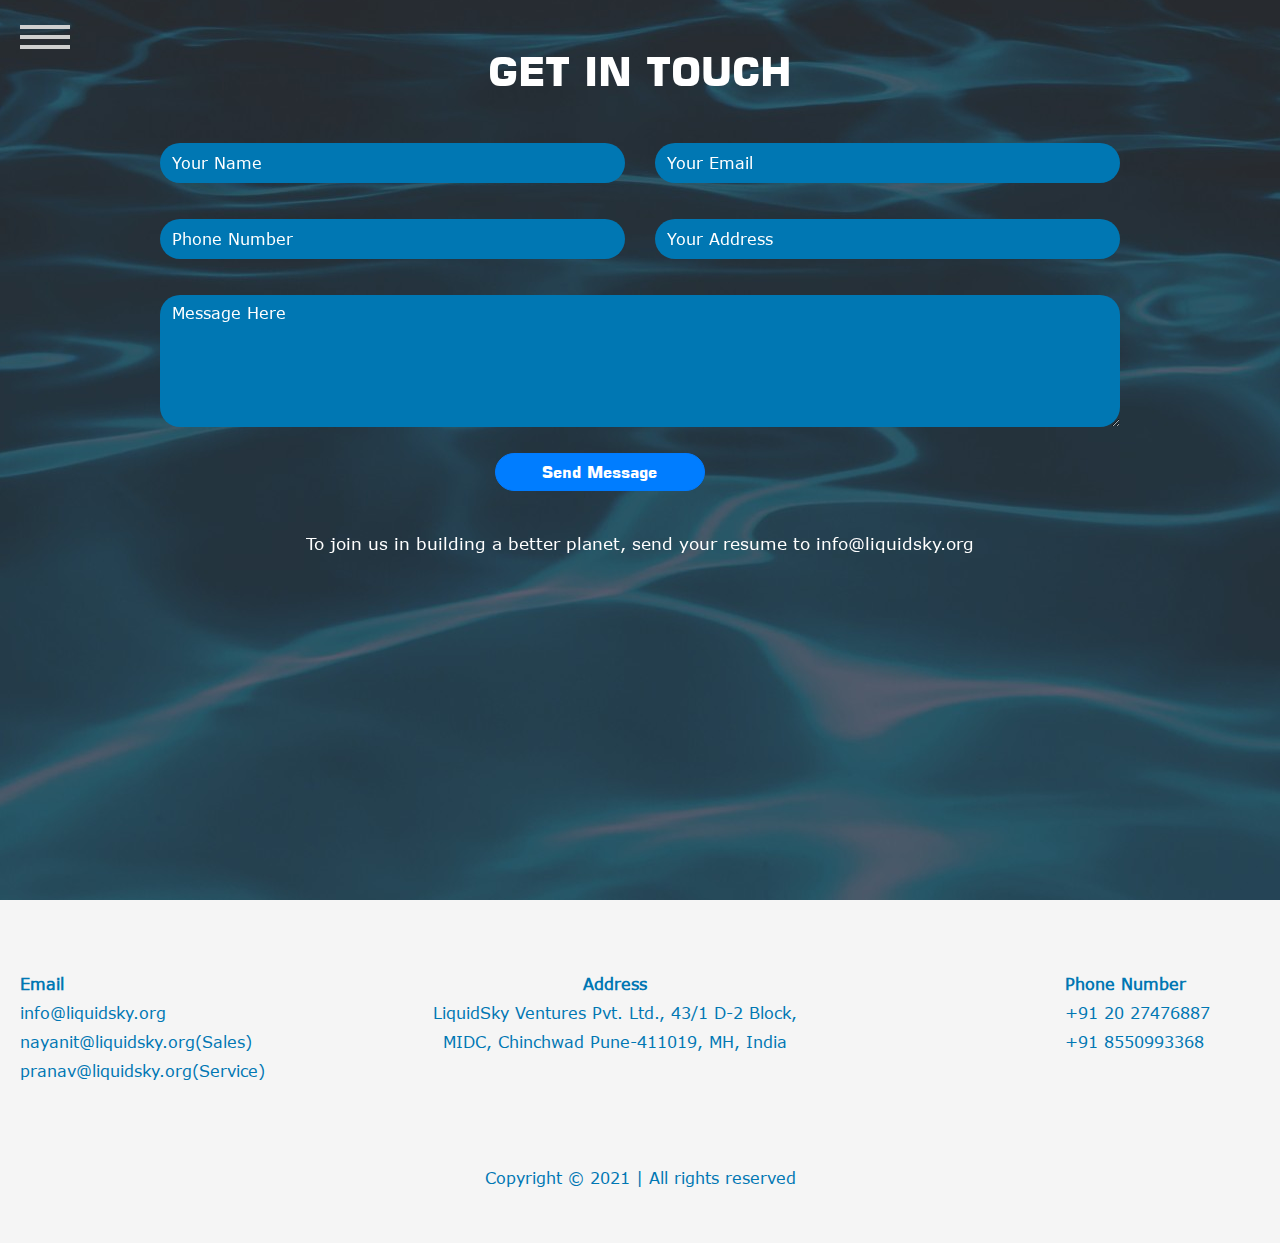
<file: contact_us.html>
<!DOCTYPE html>
<html class="no-js" lang="en">
<head>
<meta charset="utf-8">
<meta name="viewport" content="width=device-width, initial-scale=1, maximum-scale=1">
<title>LiquidSky</title>
	<!-- CSS
  ================================================== -->
  <link rel="stylesheet" href="css/bootstrap/css/bootstrap.min.css"/>      
  <script type="text/javascript" src="css/bootstrap/js/bootstrap.min.js"></script>
  <link rel="stylesheet" href="css/base.css"/>
  <link rel="stylesheet" href="css/skeleton.css"/>
  <link rel="stylesheet" href="css/layout.css"/>
  <link rel="stylesheet" href="css/font-awesome.css" />
  <link rel="stylesheet" href="css/jquery.fancybox.css" />
  <link rel="stylesheet" href="css/style.css"/>
  <link rel="stylesheet" href="css/style_st.css"/>
  <link rel="stylesheet" href="css/contact.css"/>
  <link rel="stylesheet" href="css/footer.css"/>


	<!-- Favicons
	================================================== -->
	<link rel="shortcut icon" href="favicon.png">
	<link rel="apple-touch-icon" href="apple-touch-icon.png">
	<link rel="apple-touch-icon" sizes="72x72" href="apple-touch-icon-72x72.png">
	<link rel="apple-touch-icon" sizes="114x114" href="apple-touch-icon-114x114.png">

</head>
<body>
	<div id="preloader">
		<div id="status">&nbsp;</div>
	</div>		
<nav id="bt-menu" class="bt-menu fnt">
	<a href="#" class="bt-menu-trigger"><span>Menu</span></a>
	<ul>
		<li><a href="index.html">HOME</a></li>
		<li><a href="about_us.html">ABOUT US</a></li>
		<li><a href="contact_us.html">CONTACT US</a></li>
		<li><a href="privacy.html">PRIVACY POLICY</a></li>
	</ul>
</nav>

<div  class="prtcl_cnt" id="ripp">

    <div class="container">

        <form class="contact-form">
            <div class="contact-title">
                <h2>Get In Touch</h2>
            </div>
            <div class="row">
                <div class="col-6">
                    <div class="form-group">
                        <input type="text" id="name" name="name" class="form-control"  placeholder="Your Name" />
                    </div>
                </div>
                <div class="col-6">
                    <div class="form-group">
                        <input type="email" name="email"  class="form-control" id="email" placeholder="Your Email" />
                    </div>
                </div>
            </div>

            <div class="row">
                <div class="col-6">
                    <div class="form-group">
                        <input  type="text" id="phone" name="phone" class="form-control" placeholder="Phone Number" />
                    </div>
                </div>
                <div class="col-6">
                    <div class="form-group">
                        <input type="text" id="address" name="address" class="form-control" placeholder="Your Address" />
                    </div>
                </div>
            </div>


            <div class="form-group">
                <textarea id="message" name="message" class="form-control" placeholder="Message Here" rows="5"></textarea>
            </div>
            <div class="offset-lg-4 offset-md-4 offset-sm-4 offset-xs-4 col-lg-3 col-md-3 col-sm-3 col-xs-3 button123">
                <button type="button" class="btn btn-primary fntw">Send Message</button>
            </div>
            <div class="contact-title">
                <p>To join us in building a better planet, send your resume to info@liquidsky.org</p>
            </div>
        </form>
    </div>
</div>



<div id="footer1">
    <div class="foot-column">
        <div class="fot-col">
            <div class="foot-text1">
                <p style="color:#0077B3"><strong>Email</strong></p>
                <p>
                    <a href="mailto:info@liquidsky.org" style="color:#0077B3" class="anch">info@liquidsky.org</a><br>
                    <a href="mailto:nayanit@liquidsky.org(Sales)" style="color:#0077B3" class="anch">nayanit@liquidsky.org(Sales)</a><br>
                    <a href="mailto:pranav@liquidsky.org(Service)" style="color:#0077B3" class="anch">pranav@liquidsky.org(Service)</a></p>
            </div>
        </div>
        <div class="fot-col">
            <div class="foot-text2">
                <p style="color:#0077B3"><strong>Address</strong></p>
                <p style="color:#0077B3">LiquidSky Ventures Pvt. Ltd., 43/1 D-2 Block, MIDC, Chinchwad Pune-411019, MH, India</p> 
                
            </div>
        </div>
        <div class="fot-col">
            <div class="foot-text3">
                <p style="color:#0077B3"><strong>Phone Number</strong></p>
                <p style="color:#0077B3">+91 20 27476887<br> +91 8550993368</p>
            </div>
        </div>
    </div>
    <div class="footer-bottom">
        <p style="color:#0077B3">Copyright © 2021 | All rights reserved</p>
    </div>
</div>






<!-- JAVASCRIPT
================================================== -->
<script type="text/javascript" src="js/jquery.js"></script>
<script type="text/javascript" src="js/modernizr.custom.js"></script>
<script type="text/javascript" src="js/mb.bgndGallery.js"></script>
<script type="text/javascript" src="js/classie.js"></script>
<script type="text/javascript" src="js/borderMenu.js"></script>
<script type="text/javascript" src="js/bookblock.min.js"></script>
<script type="text/javascript" src="js/bookshelf.js"></script>
<script type="text/javascript" src="js/snap.svg-min.js"></script>
<script type="text/javascript" src="js/jquery.fancybox.js"></script>
<script type="text/javascript" src="js/contact.js"></script>
<script type="text/javascript" src="js/template.js"></script>  


<script type="text/javascript" src="https://code.jquery.com/jquery-3.3.1.js"></script>
<script type="text/javascript" src="js/water-ripple/jquery.ripples-min.js"></script> 
<script type="text/javascript" src="js/water-ripple/main2.js"></script>  


<!-- End Document
================================================== -->
</body>
</html>
</file>
<file: css/base.css>
.banner1{

    height: 100vh;
    width: 100%;
    background-image: url(../images/resized/7.jpg);
    background-size: cover;
    background-position: center;
    background-repeat: no-repeat;
    transition: 5s;
}
.banner1 img{
	height: 100%;
	width: 100%;
}
/* @keyframes animate {
    0%{
        background-image: url(../images/resized/7.jpeg);
    }
    20%{
        background-image: url(../images/resized/2.jpg);
    }
    40%{
        background-image: url(../images/resized/3.jpg);
    }
    60%{
        background-image: url(../images/resized/4.jpg);
    }
    80%{
        background-image: url(../images/resized/5.jpg);
    }
    100%{
        background-image: url(../images/resized/6.jpg);
    }
} */

/*
* Skeleton V1.2
* Copyright 2011, Dave Gamache
* www.getskeleton.com
* Free to use under the MIT license.
* http://www.opensource.org/licenses/mit-license.php
* 6/20/2012
*/


/* Table of Content
==================================================
	#Reset & Basics
	#Basic Styles
	#Site Styles
	#Typography
	#Links
	#Lists
	#Images
	#Buttons
	#Forms
	#Misc */


/* #Reset & Basics (Inspired by E. Meyers)
================================================== */
	html, body, div, span, applet, object, iframe, h1, h2, h3, h4, h5, h6, p, blockquote, pre, a, abbr, acronym, address, big, cite, code, del, dfn, em, img, ins, kbd, q, s, samp, small, strike, strong, sub, sup, tt, var, b, u, i, center, dl, dt, dd, ol, ul, li, fieldset, form, label, legend, table, caption, tbody, tfoot, thead, tr, th, td, article, aside, canvas, details, embed, figure, figcaption, footer, header, hgroup, menu, nav, output, ruby, section, summary, time, mark, audio, video, select{
		margin: 0;
		padding: 0;
		border: 0;
		font-size: 100%;
		font: inherit;
		vertical-align: baseline; }
	article, aside, details, figcaption, figure, footer, header, hgroup, menu, nav, section {
		display: block; }
	body {
		line-height: 1; }
	ol, ul {
		list-style: none; }
	blockquote, q {
		quotes: none; }
	blockquote:before, blockquote:after,
	q:before, q:after {
		content: '';
		content: none; }
	table {
		border-collapse: collapse;
		border-spacing: 0; }

/* #Basic Styles
================================================== */
	body {
		background: #f5f5f5;
		/* font-family: 'OpenSans-Light-webfont'; */
		font-size: 14px;
		line-height:24px;
		color:#414141;
		overflow-x:hidden;
		-webkit-font-smoothing: antialiased; /* Fix for webkit rendering */
		text-shadow: 1px 1px 1px rgba(0,0,0,0.004);
		-webkit-text-size-adjust: 100%;
 }
 html {
		overflow-x:hidden;
}

/* #Typography
================================================== */

@font-face {
    font-family: 'sqr721b';
    src: url(font/SQR721B.TTF);
}
	h1, h2, h3, h4, h5, h6 {
		color: #101010;
		font-family: 'sqr721b';
		text-align:center;
	}
	h1 a, h2 a, h3 a, h4 a, h5 a, h6 a { font-weight: inherit; }
	h1 { font-size: 40px; line-height:45px;text-transform:uppercase;font-weight: 400; }
	h2 { font-size: 38px; line-height:43px;text-transform:uppercase;}
	h3 { font-size: 36px; line-height: 41px;text-transform:capitalize;}
	h4 { font-size: 35px; line-height: 40px;text-transform:capitalize;}
	h5 { font-size: 30px; line-height: 35px;text-transform:capitalize;font-weight: 400;}
	h6 { font-size: 20px; line-height: 25px;}


	p {  }
	p img { margin: 0; }
	p.lead { font-size: 21px; line-height: 27px; color: #777;  }

	em { font-style: italic; }
	strong { font-weight: 600;}
	small { font-size: 80%; }
	


/*	Blockquotes  */
	blockquote, blockquote p { font-size: 17px; line-height: 24px; color: #777; }
	blockquote { margin: 0 0 20px; padding: 9px 20px 0 19px; }
	blockquote cite { display: block; font-size: 12px; color: #555; }
	blockquote cite:before { content: "\2014 \0020"; }
	blockquote cite a, blockquote cite a:visited, blockquote cite a:visited { color: #555; }

	hr { border: solid #323a3d; border-width: 1px 0 0; clear: both; margin:0 10px 0 10px; height: 0; position:relative;}


/* #Links
================================================== */
	a, a:visited { text-decoration: none; }
	a:hover, a:focus { color: #e74c3c;}
	p a, p a:visited { line-height: inherit; text-decoration: none;}
	a:focus{
	outline:none;
	}

/* #Lists
================================================== */
	ul, ol { }
	ul { list-style: none outside; }
	ol { list-style: decimal; }
	ol, ul.square, ul.circle, ul.disc { margin-left: 30px; }
	ul.square { list-style: square outside; }
	ul.circle { list-style: circle outside; }
	ul.disc { list-style: disc outside; }
	ul ul, ul ol,
	ol ol, ol ul { font-size: 90%;  }
	ul ul li, ul ol li,
	ol ol li, ol ul li {  }
	li { line-height: 18px; }
	ul.large li { line-height: 21px; }
	li p { line-height: 21px; }
/* #Buttons
================================================== */

	.button,
	button,
	input[type="submit"],
	input[type="reset"],
	input[type="button"] {
	background:#363636;	
	margin-top:10px;
	border:none;
	  color: #dfdfdf;
	  display: inline-block;
	  font-size: 16px;
	  cursor: pointer;
	  line-height: normal;
	  padding: 15px 25px;
	-webkit-transition : all 0.3s ease-out;
	-moz-transition : all 0.3s ease-out;
	-o-transition :all 0.3s ease-out;
	transition : all 0.3s ease-out; 
	width:100%}

	.button:hover,
	button:hover,
	input[type="submit"]:hover,
	input[type="reset"]:hover,
	input[type="button"]:hover {	
	  color: #e74c3c;
	background:#292929;	 }

	.button:active,
	button:active,
	input[type="submit"]:active,
	input[type="reset"]:active,
	input[type="button"]:active {	
	  color: #e74c3c;}

	.button.full-width,
	button.full-width,
	input[type="submit"].full-width,
	input[type="reset"].full-width,
	input[type="button"].full-width {
		width: 100%;
		padding-left: 0 !important;
		padding-right: 0 !important;
		text-align: center; }

	/* Fix for odd Mozilla border & padding issues */
	button::-moz-focus-inner,
	input::-moz-focus-inner {
    border: 0;
    padding: 0;
	}
/* #Images
================================================== */






/* #Misc
================================================== */
	.remove-bottom { margin-bottom: 0 !important; }
	.half-bottom { margin-bottom: 10px !important; }
	.add-bottom { margin-bottom: 20px !important; }

.clear {
	clear: both;
	display: block;
	overflow: hidden;
	visibility: hidden;
	width: 0;
	height: 0;
}
::selection {
	background: rgba(0,0,0,.2); /* Safari */
	}
::-moz-selection {
	background: rgba(0,0,0,.2); /* Firefox */
}
</file>
<file: css/skeleton.css>
/*
* Skeleton V1.2
* Copyright 2011, Dave Gamache
* www.getskeleton.com
* Free to use under the MIT license.
* http://www.opensource.org/licenses/mit-license.php
* 6/20/2012
*/


/* Table of Contents
==================================================
    #Base 960 Grid
    #Tablet (Portrait)
    #Mobile (Portrait)
    #Mobile (Landscape)
    #Clearing */



/* #Base 960 Grid
================================================== */

    .container                                  { position: relative; width: 960px; margin: 0 auto; padding: 0; }
    .container .column,
    .container .columns                         { float: left; display: inline; margin-left: 10px; margin-right: 10px; margin-top: 10px; margin-bottom: 10px;}
    .row                                        { margin-bottom: 20px; }

    /* Nested Column Classes */
    .column.alpha, .columns.alpha               { margin-left: 0; }
    .column.omega, .columns.omega               { margin-right: 0; }

    /* Base Grid */
    .container .one.column,
    .container .one.columns                     { width: 40px;  }
    .container .two.columns                     { width: 100px; }
    .container .three.columns                   { width: 160px; }
    .container .four.columns                    { width: 220px; }
    .container .five.columns                    { width: 280px; }
    .container .six.columns                     { width: 340px; }
    .container .seven.columns                   { width: 400px; }
    .container .eight.columns                   { width: 460px; }
    .container .nine.columns                    { width: 520px; }
    .container .ten.columns                     { width: 580px; }
    .container .eleven.columns                  { width: 640px; }
    .container .twelve.columns                  { width: 700px; }
    .container .thirteen.columns                { width: 760px; }
    .container .fourteen.columns                { width: 820px; }
    .container .fifteen.columns                 { width: 880px; }
    .container .sixteen.columns                 { width: 940px; }

    .container .one-third.column                { width: 300px; }
    .container .two-thirds.column               { width: 620px; }

    /* Offsets */
    .container .offset-by-one                   { padding-left: 60px;  }
    .container .offset-by-two                   { padding-left: 120px; }
    .container .offset-by-three                 { padding-left: 180px; }
    .container .offset-by-four                  { padding-left: 240px; }
    .container .offset-by-five                  { padding-left: 300px; }
    .container .offset-by-six                   { padding-left: 360px; }
    .container .offset-by-seven                 { padding-left: 420px; }
    .container .offset-by-eight                 { padding-left: 480px; }
    .container .offset-by-nine                  { padding-left: 540px; }
    .container .offset-by-ten                   { padding-left: 600px; }
    .container .offset-by-eleven                { padding-left: 660px; }
    .container .offset-by-twelve                { padding-left: 720px; }
    .container .offset-by-thirteen              { padding-left: 780px; }
    .container .offset-by-fourteen              { padding-left: 840px; }
    .container .offset-by-fifteen               { padding-left: 900px; }



/* #Tablet (Portrait)
================================================== */

    /* Note: Design for a width of 768px */

    @media only screen and (min-width: 768px) and (max-width: 959px) {
        .container                                  { width: 768px; }
        .container .column,
        .container .columns                         { margin-left: 10px; margin-right: 10px;  margin-top: 10px; margin-bottom: 10px;}
        .column.alpha, .columns.alpha               { margin-left: 0; margin-right: 10px; }
        .column.omega, .columns.omega               { margin-right: 0; margin-left: 10px; }
        .alpha.omega                                { margin-left: 0; margin-right: 0; }

        .container .one.column,
        .container .one.columns                     { width: 28px; }
        .container .two.columns                     { width: 76px; }
        .container .three.columns                   { width: 124px; }
        .container .four.columns                    { width: 172px; }
        .container .five.columns                    { width: 220px; }
        .container .six.columns                     { width: 268px; }
        .container .seven.columns                   { width: 316px; }
        .container .eight.columns                   { width: 364px; }
        .container .nine.columns                    { width: 412px; }
        .container .ten.columns                     { width: 460px; }
        .container .eleven.columns                  { width: 508px; }
        .container .twelve.columns                  { width: 556px; }
        .container .thirteen.columns                { width: 604px; }
        .container .fourteen.columns                { width: 652px; }
        .container .fifteen.columns                 { width: 700px; }
        .container .sixteen.columns                 { width: 748px; }

        .container .one-third.column                { width: 236px; }
        .container .two-thirds.column               { width: 492px; }

        /* Offsets */
        .container .offset-by-one                   { padding-left: 48px; }
        .container .offset-by-two                   { padding-left: 96px; }
        .container .offset-by-three                 { padding-left: 144px; }
        .container .offset-by-four                  { padding-left: 192px; }
        .container .offset-by-five                  { padding-left: 240px; }
        .container .offset-by-six                   { padding-left: 288px; }
        .container .offset-by-seven                 { padding-left: 336px; }
        .container .offset-by-eight                 { padding-left: 384px; }
        .container .offset-by-nine                  { padding-left: 432px; }
        .container .offset-by-ten                   { padding-left: 480px; }
        .container .offset-by-eleven                { padding-left: 528px; }
        .container .offset-by-twelve                { padding-left: 576px; }
        .container .offset-by-thirteen              { padding-left: 624px; }
        .container .offset-by-fourteen              { padding-left: 672px; }
        .container .offset-by-fifteen               { padding-left: 720px; }
    }


/*  #Mobile (Portrait)
================================================== */


    @media only screen and (min-width: 480px) and (max-width: 767px) {
        .container { width: 420px; }
        .container .columns,
        .container .column {  margin-left: 0; margin-right: 0; margin-top: 10px; margin-bottom: 10px;}

        .container .one.column,
        .container .one.columns,
        .container .two.columns,
        .container .three.columns,
        .container .four.columns,
        .container .five.columns,
        .container .six.columns,
        .container .seven.columns,
        .container .eight.columns,
        .container .nine.columns,
        .container .ten.columns,
        .container .eleven.columns,
        .container .twelve.columns,
        .container .thirteen.columns,
        .container .fourteen.columns,
        .container .fifteen.columns,
        .container .sixteen.columns,
        .container .one-third.column,
        .container .two-thirds.column  { width: 420px; }

        /* Offsets */
        .container .offset-by-one,
        .container .offset-by-two,
        .container .offset-by-three,
        .container .offset-by-four,
        .container .offset-by-five,
        .container .offset-by-six,
        .container .offset-by-seven,
        .container .offset-by-eight,
        .container .offset-by-nine,
        .container .offset-by-ten,
        .container .offset-by-eleven,
        .container .offset-by-twelve,
        .container .offset-by-thirteen,
        .container .offset-by-fourteen,
        .container .offset-by-fifteen { padding-left: 0; }

    }


/* #Mobile (Landscape)
================================================== */

    /* Note: Design for a width of 320px */

    @media only screen and (max-width: 319px) {
        .container { width: 220px; }
        .container .columns,
        .container .column { margin-left: 0; margin-right: 0; margin-top: 10px; margin-bottom: 10px;}

        .container .one.column,
        .container .one.columns,
        .container .two.columns,
        .container .three.columns,
        .container .four.columns,
        .container .five.columns,
        .container .six.columns,
        .container .seven.columns,
        .container .eight.columns,
        .container .nine.columns,
        .container .ten.columns,
        .container .eleven.columns,
        .container .twelve.columns,
        .container .thirteen.columns,
        .container .fourteen.columns,
        .container .fifteen.columns,
        .container .sixteen.columns,
        .container .one-third.column,
        .container .two-thirds.column { width: 220px; }
    }

/* #Mobile 
================================================== */


    @media only screen and (min-width: 320px) and (max-width: 479px) {
        .container { width: 300px; }
        .container .columns,
        .container .column {  margin-left: 0; margin-right: 0;  margin-top: 10px; margin-bottom: 10px;}

        .container .one.column,
        .container .one.columns,
        .container .two.columns,
        .container .three.columns,
        .container .four.columns,
        .container .five.columns,
        .container .six.columns,
        .container .seven.columns,
        .container .eight.columns,
        .container .nine.columns,
        .container .ten.columns,
        .container .eleven.columns,
        .container .twelve.columns,
        .container .thirteen.columns,
        .container .fourteen.columns,
        .container .fifteen.columns,
        .container .sixteen.columns,
        .container .one-third.column,
        .container .two-thirds.column { width: 300px; }
    }


/* #Clearing
================================================== */

    /* Self Clearing Goodness */
    .container:after { content: "\0020"; display: block; height: 0; clear: both; visibility: hidden; }

    /* Use clearfix class on parent to clear nested columns,
    or wrap each row of columns in a <div class="row"> */
    .clearfix:before,
    .clearfix:after,
    .row:before,
    .row:after {
      content: '\0020';
      display: block;
      overflow: hidden;
      visibility: hidden;
      width: 0;
      height: 0; }
    .row:after,
    .clearfix:after {
      clear: both; }
    .row,
    .clearfix {
      zoom: 1; }

    /* You can also use a <br class="clear" /> to clear columns */
    .clear {
      clear: both;
      display: block;
      overflow: hidden;
      visibility: hidden;
      width: 0;
      height: 0;
    }
</file>
<file: css/layout.css>
@import url(http://fonts.googleapis.com/css?family=Lato:100,300,400,700,900,100italic,300italic,400italic,700italic,900italic);
@import url(http://fonts.googleapis.com/css?family=Abril+Fatface&subset=latin,latin-ext);


/* #PAGE STYLES */

#preloader {
	position: absolute;
	top: 0;
	left: 0;
	right: 0;
	bottom: 0;
	background: #fff;
	z-index: 999999;
}

#status {
	width: 200px;
	height: 200px;
	position: absolute;
	left: 50%;
	top: 50%;
	background-image: url(../images/preload.gif);
	background-repeat: no-repeat;
	background-position: center;
	margin: -100px 0 0 -100px;
}


/* #Navigation
================================================== */





.bt-menu {
	position: fixed;
	top: 0;
	left: 0;
	width: 100%;
	height: 0;
	border-width: 0px;
	border-style: solid;
	border-color: #fff;
	background-color: rgba(0,0,0,0);
	-webkit-backface-visibility: hidden;
	-webkit-transition: border-width 0.3s, background-color 0.3s, height 0s 0.3s;
	transition: border-width 0.3s, background-color 0.3s, height 0s 0.3s;
	z-index:1002;
}

.bt-menu.bt-menu-open {
	height: 100%;
	border-width: 0px 0px 50px 150px;
	background-color: rgba(0,0,0,0.3);
	-webkit-transition: border-width 0.3s, background-color 0.3s;
	transition: border-width 0.3s, background-color 0.3s;
}

.bt-overlay {
	position: absolute;
	width: 100%;
}

.bt-menu-open .bt-overlay {
	height: 100%;
}

.bt-menu-trigger {
	position: fixed;
	top: 10px;
	left: 20px;
	z-index: 100;
	display: block;
	width: 50px;
	height: 50px;
	cursor: pointer;
}

.bt-menu-trigger span {
	position: absolute;
	top: 50%;
	left: 0;
	display: block;
	width: 100%;
	height: 8%;
	background-color: #cfcfcf;
	font-size: 0px;
	-webkit-touch-callout: none;
	-webkit-user-select: none;
	-khtml-user-select: none;
	-moz-user-select: none;
	-ms-user-select: none;
	user-select: none;
	-webkit-transition: background-color 0.3s;
	transition: background-color 0.3s;
}

.bt-menu-trigger span:before,
.bt-menu-trigger span:after {
	position: absolute;
	left: 0;
	width: 100%;
	height: 100%;
	background: #cfcfcf;
	content: '';
	-webkit-transition: -webkit-transform 0.3s;
	transition: transform 0.3s;
}

.bt-menu-trigger span:before {
	-webkit-transform: translateY(-250%);
	transform: translateY(-250%);
}

.bt-menu-trigger span:after {
	-webkit-transform: translateY(250%);
	transform: translateY(250%);
}

.bt-menu-open .bt-menu-trigger span:before {
	-webkit-transform: translateY(-300%);
	transform: translateY(-300%);
}

.bt-menu-open .bt-menu-trigger span:after {
	-webkit-transform: translateY(300%);
	transform: translateY(300%);
}

.bt-menu ul {
	position: fixed;
	margin: 0;
	padding: 0;
	list-style: none;
}

.bt-menu ul:first-of-type {
	top: 75px;
	left: 0;
}

.bt-menu ul:nth-of-type(2) {
	right: 0;
	bottom: 0;
}

.bt-menu ul li,
.bt-menu ul li a {
	display: block;
}

.bt-menu ul:nth-of-type(2) li {
	float: left;
	font-size: 0px;
}

.bt-menu ul li {
	visibility: hidden;
	opacity: 0;
	-webkit-transition: -webkit-transform 0.3s, opacity 0.2s, visibility 0s 0.3s;
	transition: transform 0.3s, opacity 0.2s, visibility 0s 0.3s;
}

.bt-menu.bt-menu-open ul:first-of-type li,
.bt-menu.bt-menu-open ul:nth-of-type(2) li {
	visibility: visible;
	opacity: 1;
	-webkit-transition: -webkit-transform 0.3s, opacity 0.3s 0.1s;
	transition: transform 0.3s, opacity 0.3s;
}

/* First menu */
.bt-menu ul:first-of-type li {
	width: 150px;
	height: 50px;
	line-height: 50px;
	-webkit-transform: translate3d(-100%,50%,0);
	transform: translate3d(-100%,50%,0);
}

.bt-menu.bt-menu-open ul:first-of-type li {
	-webkit-transform: translate3d(0,0,0);
	transform: translate3d(0,0,0);
}

/* Second menu */
.bt-menu ul:nth-of-type(2) li {
	width: 60px;
	height: 50px;
	line-height: 50px;
	-webkit-transform: scale(0);
	transform: scale(0);
}

.bt-menu.bt-menu-open ul:nth-of-type(2) li:first-child { 
	-webkit-transition-delay: 0.1s;
	transition-delay: 0.1s;
}

.bt-menu.bt-menu-open ul:nth-of-type(2) li:nth-child(2) { 
	-webkit-transition-delay: 0.2s;
	transition-delay: 0.2s;
}

.bt-menu.bt-menu-open ul:nth-of-type(2) li:nth-child(3) { 
	-webkit-transition-delay: 0.3s;
	transition-delay: 0.3s;
}

.bt-menu.bt-menu-open ul:nth-of-type(2) li:nth-child(4) {
	-webkit-transition-delay: 0.4s;
	transition-delay: 0.4s;
}

.bt-menu.bt-menu-open ul:nth-of-type(2) li {
	-webkit-transform: scale(1);
	transform: scale(1);
}

.bt-menu ul li a {
	display: block;
	outline: none;
	text-decoration: none;
}

.bt-menu ul:first-of-type li a {
	padding: 0 20px;
	box-shadow: inset 0 1px rgba(0,0,0,0.2);
	color: #0077B3;
	text-transform: uppercase;
	letter-spacing: 1px;
	font-size: .7em;
	-webkit-transition: color 0.2s;
	transition: color 0.2s;
}

.bt-menu ul:first-of-type li:last-child a {
	box-shadow: inset 0 1px rgba(0,0,0,0.2), inset 0 -1px rgba(0,0,0,0.2);
}

.bt-menu ul:nth-of-type(2) li a {
	color: transparent;
	text-align: center;
	font-size: 0px;
}

.bt-menu ul li a:before {
	color: #fff;
	font-size: 24px;
	-webkit-transition: color 0.2s;
	transition: color 0.2s;
}

.bt-menu ul:first-of-type li a:hover,
.bt-menu ul:first-of-type li a:focus,
.bt-menu ul li a:hover:before,
.bt-menu ul li a:focus:before {
	color: #ccc;
}


/* #Home
================================================== */

#home{
	position: relative; 
	margin: 0 auto;
	width: 100%;
	overflow:hidden;
	z-index:2;
}




/* #Slider
================================================== */



#gallery {
position: absolute;
width: 100%;
height: 700px;
top: 0;
left: 0;
}	
.prev {
	top:50%;
	margin-top:-20px;
	position:absolute;
	cursor:pointer;
	background:url('../images/arrow-left.png') no-repeat center center;
	background-size:40px 40px;
	-webkit-transition : all 0.2s ease-out;
	-moz-transition : all 0.2s ease-out;
	-o-transition :all 0.2s ease-out;
	transition : all 0.2s ease-out;
	left:20px;
	width:40px;
	height:40px;
	z-index:100000;
}
.next {
	top:50%;
	margin-top:-20px;
	position:absolute;
	cursor:pointer;
	background:url('../images/arrow-right.png') no-repeat center center;
	background-size:40px 40px;
	-webkit-transition : all 0.2s ease-out;
	-moz-transition : all 0.2s ease-out;
	-o-transition :all 0.2s ease-out;
	transition : all 0.2s ease-out;
	right:20px;
	width:40px;
	height:40px;
	z-index:100000;
}

			
			
			
.prev:hover, .next:hover {
  -webkit-transform: scale(0.9);
  -moz-transform: scale(0.9);
  -ms-transform: scale(0.9);
  -o-transform: scale(0.9);
  transform: scale(0.9);
}
.prev:active, .next:active {
  -webkit-transform: scale(0.9);
  -moz-transform: scale(0.9);
  -ms-transform: scale(0.9);
  -o-transform: scale(0.9);
  transform: scale(0.9);
}

.social-top{ 
	position:absolute;
	top:-3%;
	left:46.49168399168399%;
	z-index:1002;
	height:30px;
}
.list-social li {
    padding:0; 
    list-style: none;
	text-align:center; 
	width:30px;
    display: inline-block;
	background:#e6e6e6;
	cursor:pointer;
	margin-left:2px;
    -webkit-transition: all 300ms linear;
    -moz-transition: all 300ms linear;
    -o-transition: all 300ms linear;
    -ms-transition: all 300ms linear;
    transition: all 300ms linear; 
}

.list-social li.icon-soc a {
	font-family: 'FontAwesome';
	font-size: 12px;
	line-height: 30px;
	width:30px;
	color: #323232; 
	margin:0;
	padding:0;
}
.list-social li:hover{
  -webkit-transform: scale(0.9);
  -moz-transform: scale(0.9);
  -ms-transform: scale(0.9);
  -o-transform: scale(0.9);
  transform: scale(0.9);
}

.logo{
	position:absolute;
    top: 29%;
    left: 35%;
	background-size:100% 100%;
	width:66%;
	height:164px;
	z-index: 1000;
}
.logo img{
    height: 80%;
    width: 50%
}


.home-text {
	position:absolute;
	width:960px;
	margin-left:-480px;
	padding-top:100px;
	border:1px solid #e6e6e6;
	left:50%;
	top:33%;
	margin-top:-120px;
	height:323px;
	z-index:1000;
}

.home-text h1 {
	font-size: 50px; 
	line-height:50px;
	vertical-align:text-top;
	color:#e6e6e6;
}
.home-text h2 {
	font-family: 'Lato', sans-serif;
	color:#e6e6e6;
	font-size: 26px; 
	line-height:26px;
	font-weight: 400;
	padding-top:14px;
}

.link-home {
	position:absolute;
	width:100%;
	top:50%;
	text-align:center;
	margin-top:100px;
	z-index:1001;
}
.link-home a {
	position: relative;
	display: inline-block;
	outline:rgba(255,255,255,.8) solid 1px;
	outline: none;
	color: #e6e6e6;
	text-decoration: none;
	text-transform: uppercase;
	letter-spacing: 1px;
	font-weight: 400;
	text-shadow: 0 0 1px rgba(255,255,255,0.3);
	font-size: .9em;
}
.cl-effect-8 a {
	padding: 5px 17px;
	margin: 0 10px;
	z-index:2;
}

.cl-effect-8 a::before,
.cl-effect-8 a::after  {
	position: absolute;
	top: 0;
	left: 0;
	width: 100%;
	height: 100%;
	border: 1px solid #e6e6e6;
	content: '';
	-webkit-transition: -webkit-transform 0.3s, opacity 0.3s;
	-moz-transition: -moz-transform 0.3s, opacity 0.3s;
	transition: transform 0.3s, opacity 0.3s;
}

.cl-effect-8 a::after  {
	border-color: #e6e6e6;
	opacity: 0;
	-webkit-transform: translateY(-7px) translateX(6px);
	-moz-transform: translateY(-7px) translateX(6px);
	transform: translateY(-7px) translateX(6px);
}

.cl-effect-8 a:hover::before,
.cl-effect-8 a:focus::before {
	opacity: 0;
	-webkit-transform: translateY(15px) translateX(-15px);
	-moz-transform: translateY(15px) translateX(-15px);
	transform: translateY(15px) translateX(-15px);
}

.cl-effect-8 a:hover::after,
.cl-effect-8 a:focus::after  {
	opacity: 1;
	-webkit-transform: translateY(0px) translateX(0px);
	-moz-transform: translateY(0px) translateX(0px);
	transform: translateY(0px) translateX(0px);
}	

.link-home a:hover,
.link-home a:focus {
	outline: none;
}

/* #Portfolio
================================================== */

#folio{
	position: relative; 
	width: 100%;
	padding-bottom:40px;
}
#folio h1{
	padding-top:40px;
}


.sep{
	position:relative;
	margin:0 auto;
	width:40px;
    border-top:1px solid rgba(0,0,0,.3);
}
.sub-text{
	position:relative;
	width: 100%;
}
.sub-text p{
	text-align:center;
	font-size: 16px;
	line-height:24px;
	color:#808080;
}

.bb-bookblock {
  width: 400px;
  height: 300px;
  margin: 0 auto;
  position: relative;
  z-index: 100;
  -webkit-perspective: 1300px;
  -moz-perspective: 1300px;
  perspective: 1300px;
  -webkit-backface-visibility: hidden;
  -moz-backface-visibility: hidden;
  backface-visibility: hidden;
}

.bb-page {
  position: absolute;
  -webkit-transform-style: preserve-3d;
  -moz-transform-style: preserve-3d;
  transform-style: preserve-3d;
  -webkit-transition-property: -webkit-transform;
  -moz-transition-property: -moz-transform;
  transition-property: transform;
}

.bb-vertical .bb-page {
  width: 50%;
  height: 100%;
  left: 50%;
  -webkit-transform-origin: left center;
  -moz-transform-origin: left center;
  transform-origin: left center;
}

.bb-horizontal .bb-page {
  width: 100%;
  height: 50%;
  top: 50%;
  -webkit-transform-origin: center top;
  -moz-transform-origin: center top;
  transform-origin: center top;
}

.bb-page > div,
.bb-outer,
.bb-content,
.bb-inner {
  position: absolute;
  height: 100%;
  width: 100%;
  top: 0;
  left: 0;
  background: #fff;
}

.bb-vertical .bb-content {
  width: 200%;
}

.bb-horizontal .bb-content {
  height: 200%;
}

.bb-page > div {
  width: 100%;
  -webkit-transform-style: preserve-3d;
  -moz-transform-style: preserve-3d;
  transform-style: preserve-3d;
}

.bb-page > div:not(:only-child) {
  -webkit-backface-visibility: hidden;
  -moz-backface-visibility: hidden;
  backface-visibility: hidden;
}

.bb-vertical .bb-back {
  -webkit-transform: rotateY(-180deg);
  -moz-transform: rotateY(-180deg);
  transform: rotateY(-180deg);
}

.bb-horizontal .bb-back {
  -webkit-transform: rotateX(-180deg);
  -moz-transform: rotateX(-180deg);
  transform: rotateX(-180deg);
}

.bb-outer {
  width: 100%;
  overflow: hidden;
  z-index: 999;
}

.bb-overlay, 
.bb-flipoverlay {
  background-color: rgba(0, 0, 0, 0.7);
  position: absolute;
  top: 0px;
  left: 0px;
  width: 100%;
  height: 100%;
  opacity: 0;
}

.bb-flipoverlay {
  background-color: rgba(0, 0, 0, 0.2);
}

/* */

.bb-bookblock.bb-vertical > div.bb-page:first-child,
.bb-bookblock.bb-vertical > div.bb-page:first-child .bb-back {
  -webkit-transform: rotateY(180deg);
  -moz-transform: rotateY(180deg);
  transform: rotateY(180deg);
}

.bb-bookblock.bb-horizontal > div.bb-page:first-child,
.bb-bookblock.bb-horizontal > div.bb-page:first-child .bb-back {
  -webkit-transform: rotateX(180deg);
  -moz-transform: rotateX(180deg);
  transform: rotateX(180deg);
}

/* Content display */
.bb-vertical .bb-front .bb-content {
  left: -100%;
}

.bb-horizontal .bb-front .bb-content {
  top: -100%;
}

/* Flipping classes */
.bb-vertical .bb-flip-next,
.bb-vertical .bb-flip-initial {
  -webkit-transform: rotateY(-180deg);
  -moz-transform: rotateY(-180deg);
  transform: rotateY(-180deg);
}

.bb-vertical .bb-flip-prev {
  -webkit-transform: rotateY(0deg);
  -moz-transform: rotateY(0deg);
  transform: rotateY(0deg);
}

.bb-horizontal .bb-flip-next,
.bb-horizontal .bb-flip-initial {
  -webkit-transform: rotateX(180deg);
  -moz-transform: rotateX(180deg);
  transform: rotateX(180deg);
}

.bb-horizontal .bb-flip-prev {
  -webkit-transform: rotateX(0deg);
  -moz-transform: rotateX(0deg);
  transform: rotateX(0deg);
}

.bb-vertical .bb-flip-next-end {
  -webkit-transform: rotateY(-15deg);
  -moz-transform: rotateY(-15deg);
  transform: rotateY(-15deg);
}

.bb-vertical .bb-flip-prev-end {
  -webkit-transform: rotateY(-165deg);
  -moz-transform: rotateY(-165deg);
  transform: rotateY(-165deg);
}

.bb-horizontal .bb-flip-next-end {
  -webkit-transform: rotateX(15deg);
  -moz-transform: rotateX(15deg);
  transform: rotateX(15deg);
}

.bb-horizontal .bb-flip-prev-end {
  -webkit-transform: rotateX(165deg);
  -moz-transform: rotateX(165deg);
  transform: rotateX(165deg);
}

.bb-item {
  width: 100%;
  height: 100%;
  position: absolute;
  top: 0;
  left: 0;
  display: none;
  background: #fff;
}

/* No JS */
.no-js .bb-bookblock, 
.no-js ul.bb-custom-grid li {
  width: auto;
  height: auto;
}

.no-js .bb-item {
  display: block;
  position: relative;
}

html,
body,
.container1 {
    width: 100%;
}

body {
    overflow: hidden;
}

.container.hide-overflow { overflow: hidden }

.main {
    margin: 0 auto;
    max-width: 1200px;
    width: 100%;
}

.bookshelf {
    position: relative;
    list-style: none;
    text-align: center;
}

.bookshelf figure {
    position: relative;
    display: inline-block;
    margin: 30px 0 0 0;
    padding: 15px 0;
    max-width: 75%;
    width: 324px;
    vertical-align: top;
}

/* Perspectiv wrapper, figure and book */

.perspective {
    position: relative;
    width: 100%;
    height: 100%;
    -webkit-perspective: 1800px;
    perspective: 1800px;
}

.book {
    position: relative;
    margin: 0 auto;
    height: 200px;
    width: 260px;
    -webkit-transform-style: preserve-3d;
    transform-style: preserve-3d;
}

.book div {
    position: absolute;
    width: 100%;
    height: 100%;
    -webkit-backface-visibility: hidden;
    backface-visibility: hidden;
}

.cover {
    z-index: 10;
    -webkit-transform-origin: 0% 50%;
    transform-origin: 0% 50%;
    -webkit-transform-style: preserve-3d;
    transform-style: preserve-3d;
}

.cover::before {
    position: absolute;
    left: 0;
    z-index: 10;
    visibility: hidden;
    width: 20px;
    height: 100%;
    content: '';
    -webkit-transform: translateX(-100%) rotateY(-90deg);
    transform: translateX(-100%) rotateY(-90deg);
    -webkit-transform-origin: 100% 50%;
    transform-origin: 100% 50%;
    -webkit-transform-style: preserve-3d;
    transform-style: preserve-3d;
}

.front {
    background-position: center center;
    background-size: cover;
    background-repeat: no-repeat;
}

.inner {
    background-color: #606060;
}

.bookshelf .book .inner-left {
    border-right: none;
    -webkit-transform: rotateY(180deg);
    transform: rotateY(180deg);
}

.inner-right { border-left: none }

/* Buttons and figcaption */

.buttons {
    margin-top: 5px;
    text-align: center;
}

.buttons a {
    display: inline-block;
    padding: 0 8px;
    color: rgba(100, 105, 106, 0.7);
    text-transform: uppercase;
    letter-spacing: 1px;
    font-size: 0.65em;
    line-height: 1.5;
}

.buttons a:first-child:not(:only-child) { border-right: 1px solid rgba(100, 105, 106, 0.3) }

.buttons a:hover,
.buttons a:active { color: #64696a }

.bookshelf figcaption {
    position: relative;
    top: 100%;
    padding: 0 2em;
    text-align: center;
}
@font-face {
    font-family: sqr721b;
    src: url(font/SQR721B.TTF);
}

.bookshelf figcaption h2 {
    margin: .2em 0 0 0;
    font-weight: 300;
    font-size: 1.4em;
    font-family: sqr721b;
}

.bookshelf figcaption h2 span {
    position: relative;
    display: block;
    margin: .2em 0 0 0;
    padding: .2em 0 0 0;
    text-transform: uppercase;
    letter-spacing: 1px;
    font-weight: 400;
    font-size: 0.5em;
		font-family: 'OpenSans-Light-webfont';
}

.bookshelf figcaption h2 span::before,
.details ul li:first-child::after {
    position: absolute;
    top: 0;
    left: 40%;
    width: 20%;
    height: 1px;
    background: rgba(0, 0, 0, 0.1);
    content: '';
}

/* Details panel */

.details {
    position: absolute;
    top: 0;
    width: 100%;
}

.details ul {
    margin: 0;
    padding: 60px 30px 0 30px;
    list-style: none;
    text-align: left;
}

.csstransformspreserve3d .details ul { padding: 60px 30px 0 70px }

.details ul li {
    margin: 0 0 10px;
    font-weight: 300;
}

.details ul li:not(:first-child) { font-weight: 400 }

.details ul li:first-child {
    position: relative;
    margin: 0 0 15px 0;
    padding: 0 0 15px 0;
    text-align: justify;
}

.details ul li:first-child::after {
    top: 100%;
    left: 0;
}

.close-details {
    position: absolute;
    top: 10px;
    right: 10px;
    visibility: hidden;
    width: 20px;
    height: 20px;
    font-size: 0;
    opacity: 0.6;
    cursor: pointer;
}

.details-open .close-details { visibility: visible }

.close-details:hover { opacity: 1 }

.close-details::before,
.close-details::after {
    position: absolute;
    top: 0;
    left: 50%;
    width: 1px;
    height: 100%;
    background: #333;
    content: '';
}

.close-details::before {
    -webkit-transform: rotate(-45deg);
    transform: rotate(-45deg);
}

.close-details::after {
    -webkit-transform: rotate(45deg);
    transform: rotate(45deg);
}

/* Custom BookBlock */

.bb-custom-wrapper {
    position: fixed;
    top: 0;
    left: 0;
    padding: 0 10px;
    width: 100%;
    height: 100%;
}

.bb-custom-wrapper::before,
.bb-custom-wrapper::after {
    position: absolute;
    top: 0;
    z-index: 10;
    width: 10px;
    height: 100%;
    background: -webkit-linear-gradient(left, #dddddd 33.33%, #f0f0f0 33.33%, #f0f0f0 66.66%, white 66.66%);
    background: linear-gradient(to right, #dddddd 33.33%, #f0f0f0 33.33%, #f0f0f0 66.66%, white 66.66%);
    background-size: 3px 100%;
    content: '';
    -webkit-backface-visibility: hidden;
    backface-visibility: hidden;
}

.bb-custom-wrapper::before { left: 0 }

.bb-custom-wrapper::after { right: 0 }

.bb-custom-wrapper .bb-bookblock {
    width: 100%;
    height: 100%;
    -webkit-perspective: 2000px;
    perspective: 2000px;
}

.bb-custom-side {
    position: relative;
    float: left;
    overflow: hidden;
    width: 50%;
    height: 100%;
}

.bb-custom-side::before {
    position: absolute;
    top: 0;
    z-index: 100;
    width: 80px;
    height: 100%;
    box-shadow: inset 30px 0 40px -20px rgba(0, 0, 0, 0.1);
    content: '';
}

.bb-custom-side:first-child::before {
    right: 0;
    box-shadow: inset -1px 0 0 rgba(0, 0, 0, 0.05), inset -30px 0 40px -20px rgba(0, 0, 0, 0.15);
}

.page-layout-1 h3,
.page-layout-1 p {
    position: absolute;
    top: 50%;
    left: 50%;
    margin: 0;
    max-width: 260px;
    width: 100%;
    -webkit-transform: translateY(-50%) translateX(-50%);
    transform: translateY(-50%) translateX(-50%);
}

.page-layout-1 h3 {
    text-align: center;
    font-weight: 400;
    font-size: 3em;
    font-family: "Sacramento", serif;
}

.page-layout-1 h3 span {
    display: block;
    padding: 5px 0 15px;
    border-top: 1px solid #333;
    border-bottom: 1px solid #333;
    text-transform: uppercase;
    font-size: 3em;
    font-family: "Six Caps", sans-serif;
    line-height: 1;
}

.page-layout-1 p {
    padding: 0 10px;
    text-align: right;
    font-style: italic;
}

.page-layout-2 {
    background: -webkit-linear-gradient(left, #64696a 50%, white 50%);
    background: linear-gradient(to right, #64696a 50%, white 50%);
}

.page-layout-2:first-child {
    background: -webkit-linear-gradient(left, white 50%, #64696a 50%);
    background: linear-gradient(to right, white 50%, #64696a 50%);
}

.page-layout-2 div {
    position: absolute;
    bottom: 0;
    left: 50%;
    padding: 0 10% 10%;
    width: 50%;
}

.page-layout-2 div:first-child { left: 0 }

.page-layout-2:first-child div:last-child,
.page-layout-2:last-child div:first-child { color: #fff }

.page-layout-2 h3 {
    margin: 0;
}

.image-background1{
    position: absolute;
    right: 10%;
	left:10%;
	bottom:3%;
	top:3%;
    /* background: url(../images/gallery/1.jpg) no-repeat center center; */
    background-size: cover;
}
.image-background1 img{
    width: 100%;
    height: 100%;
}
.image-background2{
    position: absolute;
    right: 10%;
	left:10%;
	bottom:3%;
	top:3%;
    /* background: url(../images/gallery/2.jpg) no-repeat center center; */
    background-size: cover;
}
.image-background2 img{
    width: 100%;
    height: 100%;
}
.image-background3{
    position: absolute;
    right: 10%;
	left:10%;
	bottom:3%;
	top:3%;
    /* background: url(../images/gallery/3.jpg) no-repeat center center; */
    background-size: cover;
}
.image-background3 img{
    width: 100%;
    height: 100%;
}
.image-background4{
    position: absolute;
    right: 10%;
	left:10%;
	bottom:3%;
	top:3%;
    /* background: url(../images/gallery/5.jpg) no-repeat center center; */
    background-size: cover;
}
.image-background4 img{
    width: 100%;
    height: 100%;
}
.image-background5{
    position: absolute;
    right: 10%;
	left:10%;
	bottom:3%;
	top:3%;
    /* background: url(../images/gallery/6.jpg) no-repeat center center; */
    background-size: cover;
}
.image-background5 img{
    width: 100%;
    height: 100%;
}
.image-background6{
    position: absolute;
    right: 10%;
	left:10%;
	bottom:3%;
	top:3%;
    /* background: url(../images/gallery/8.jpg) no-repeat center center; */
    background-size: cover;
}
.image-background6 img{
    width: 100%;
    height: 100%;
}
.image-background7{
    position: absolute;
    right: 10%;
	left:10%;
	bottom:3%;
	top:3%;
    background: url(../images/gallery/9.jpg) no-repeat center center;
    background-size: cover;
}
.image-background8{
    position: absolute;
    right: 10%;
	left:10%;
	bottom:3%;
	top:3%;
    background: url(../images/gallery/10.jpg) no-repeat center center;
    background-size: cover;
}
.image-background9{
    position: absolute;
    right: 10%;
	left:10%;
	bottom:3%;
	top:3%;
    background: url(../images/gallery/12.jpg) no-repeat center center;
    background-size: cover;
}
.image-background10{
    position: absolute;
    right: 10%;
	left:10%;
	bottom:3%;
	top:3%;
    background: url(../images/gallery/13.jpg) no-repeat center center;
    background-size: cover;
}
.image-background11{
    position: absolute;
    right: 10%;
	left:10%;
	bottom:3%;
	top:3%;
    background: url(../images/gallery/15.jpg) no-repeat center center;
    background-size: cover;
}
.image-background12{
    position: absolute;
    right: 10%;
	left:10%;
	bottom:3%;
	top:3%;
    background: url(../images/gallery/16.jpg) no-repeat center center;
    background-size: cover;
}
.image-background13{
    position: absolute;
    right: 10%;
	left:10%;
	bottom:3%;
	top:3%;
    background: url(../images/gallery/18.jpg) no-repeat center center;
    background-size: cover;
}
.image-background14{
    position: absolute;
    right: 10%;
	left:10%;
	bottom:3%;
	top:3%;
    background: url(../images/gallery/19.jpg) no-repeat center center;
    background-size: cover;
}
.image-background15{
    position: absolute;
    right: 10%;
	left:10%;
	bottom:3%;
	top:3%;
    background: url(../images/gallery/20.jpg) no-repeat center center;
    background-size: cover;
}








.page-layout-3 div { padding: 10% }

.page-layout-3 h3 {
    margin: 0;
    text-transform: uppercase;
    font-size: 25px;
	text-align:left;
}
.page-layout-3 p {
	padding-top:7px;
    margin: 0;
    font-size: 15px;
    line-height: 20px;
}

/* Book navigation */

.bb-custom-wrapper > nav a {
    position: absolute;
    z-index: 1000;
    font-size: 0;
    opacity: 0.4;
    -webkit-backface-visibility: hidden;
    backface-visibility: hidden;
}

.bb-custom-wrapper > nav a:hover { opacity: 1 }

.bb-custom-wrapper > nav a {
    width: 30px;
    height: 30px;
    border-radius: 50%;
    background: rgba(221, 221, 221, 0.7);
}

.bb-nav-prev,
.bb-nav-next {
    top: 50%;
    left: 25px;
    margin-top: -15px;
}

.bb-nav-close {
    top: 15px;
    right: 25px;
}

.bb-nav-next {
    right: 25px;
    left: auto;
    -webkit-transform: rotate(180deg);
    transform: rotate(180deg);
}

.bb-custom-wrapper > nav a::before,
.bb-custom-wrapper > nav a::after {
    position: absolute;
    top: 0;
    left: 25%;
    width: 1px;
    height: 50%;
    background: #333;
    content: '';
}

.bb-custom-wrapper > nav a.bb-nav-close::before,
.bb-custom-wrapper > nav a.bb-nav-close::after {
    top: 15%;
    left: 50%;
    height: 70%;
}

.bb-custom-wrapper > nav a:not(.bb-nav-close)::before {
    -webkit-transform: rotate(45deg);
    transform: rotate(45deg);
    -webkit-transform-origin: 0 100%;
    transform-origin: 0 100%;
}

.bb-custom-wrapper > nav a:not(.bb-nav-close)::after {
    top: 50%;
    -webkit-transform: rotate(-45deg);
    transform: rotate(-45deg);
    -webkit-transform-origin: 0 0;
    transform-origin: 0 0;
}

.bb-custom-wrapper > nav a.bb-nav-close::before {
    -webkit-transform: rotate(45deg);
    transform: rotate(45deg);
}

.bb-custom-wrapper > nav a.bb-nav-close::after {
    -webkit-transform: rotate(-45deg);
    transform: rotate(-45deg);
}

/****** Custom book colors and borders *****/

/* Custom book covers */

.no-csstransforms3d .book[data-book="book-1"],
.no-js .book[data-book="book-1"],
.book[data-book="book-1"] .front {
    background: url(../images/gallery/4.jpg) no-repeat center center;
	background-size:260px 200px;
}





.no-csstransforms3d .book[data-book="book-2"],
.no-js .book[data-book="book-2"],
.book[data-book="book-2"] .front {
    background: url(../images/gallery/7.jpg) no-repeat center center;
	background-size:260px 200px;
}




.no-csstransforms3d .book[data-book="book-3"],
.no-js .book[data-book="book-3"],
.book[data-book="book-3"] .front {
    background: url(../images/gallery/11.jpg) no-repeat center center;
	background-size:260px 200px;
}




.no-csstransforms3d .book[data-book="book-4"],
.no-js .book[data-book="book-4"],
.book[data-book="book-4"] .front {
    background: url(../images/gallery/14.jpg) no-repeat center center;
	background-size:260px 200px;
}




.no-csstransforms3d .book[data-book="book-5"],
.no-js .book[data-book="book-5"],
.book[data-book="book-5"] .front {
    background: url(../images/gallery/17.jpg) no-repeat center center;
	background-size:260px 200px;
}




.no-csstransforms3d .book[data-book="book-6"],
.no-js .book[data-book="book-6"],
.book[data-book="book-6"] .front {
    background: url(../images/gallery/21.jpg) no-repeat center center;
	background-size:260px 200px;
}







/****** Transitions ******/

/* Book open / view inside */

.book {
    -webkit-transition: -webkit-transform 0.5s, opacity 0.3s 0.3s;
    transition: transform 0.5s, opacity 0.3s 0.3s;
    -webkit-transform-origin: 0% 50%;
    transform-origin: 0% 50%;
}

.csstransformspreserve3d .bookshelf figure.open .cover {
    -webkit-animation: openSmallBook 0.5s forwards;
    animation: openSmallBook 0.5s forwards;
}

.csstransformspreserve3d .bookshelf figure.close .cover {
    -webkit-animation: closeSmallBook 0.5s forwards;
    animation: closeSmallBook 0.5s forwards;
}

@-webkit-keyframes openSmallBook { 
  55%,
  100% { -webkit-transform: rotateY(-180deg) }
}

@keyframes openSmallBook { 
  55%,
  100% { transform: rotateY(-180deg) }
}

@-webkit-keyframes closeSmallBook { 
  0%,
  45% { -webkit-transform: rotateY(-180deg) }

  100% { -webkit-transform: rotateY(0deg) }
}

@keyframes closeSmallBook { 
  0%,
  45% { transform: rotateY(-180deg) }

  100% { transform: rotateY(0deg) }
}

.bookshelf figure.open .book {
    z-index: 1000;
    -webkit-animation: scaleUpSmallBook 0.5s forwards;
    animation: scaleUpSmallBook 0.5s forwards;
}

.bookshelf figure.close .book {
    -webkit-animation: scaleDownSmallBook 0.5s forwards;
    animation: scaleDownSmallBook 0.5s forwards;
}

@-webkit-keyframes scaleUpSmallBook { 
  85%,
  100% { -webkit-transform: scale(1.4) }
}

@keyframes scaleUpSmallBook { 
  85%,
  100% { transform: scale(1.4) }
}

@-webkit-keyframes scaleDownSmallBook { 
  0%,
  15% { -webkit-transform: scale(1.4) }

  100% { -webkit-transform: scale(1) }
}

@keyframes scaleDownSmallBook { 
  0%,
  15% { transform: scale(1.4) }

  100% { transform: scale(1) }
}

.inner-right {
    -webkit-transition: background-color 0.5s 0.25s;
    transition: background-color 0.5s 0.25s;
}

.open .inner-right {
    -webkit-transition-delay: 0s;
    transition-delay: 0s;
}

.bb-custom-wrapper {
    z-index: 2000;
    visibility: hidden;
    opacity: 0;
    -webkit-transition: visibility 0s 0.5s;
    transition: visibility 0s 0.5s;
    -webkit-transform: scale(0.95);
    transform: scale(0.95);
}

.bb-custom-wrapper.show {
    visibility: visible;
    -webkit-transition: visibility 0s;
    transition: visibility 0s;
    -webkit-animation: openBigBook 0.5s forwards;
    animation: openBigBook 0.5s forwards;
}

.no-cssanimations .bb-custom-wrapper.show { opacity: 1 }

.bb-custom-wrapper.hide {
    -webkit-animation: closeBigBook 0.5s forwards;
    animation: closeBigBook 0.5s forwards;
}

.no-cssanimations .bb-custom-wrapper.hide { opacity: 0 }

@-webkit-keyframes openBigBook { 
  45% {
      opacity: 0;
      -webkit-transform: scale(0.95);
  }

  85% { opacity: 1 }

  100% {
      opacity: 1;
      -webkit-transform: scale(1);
  }
}

@keyframes openBigBook { 
  45% {
      opacity: 0;
      transform: scale(0.95);
  }

  85% { opacity: 1 }

  100% {
      opacity: 1;
      transform: scale(1);
  }
}

@-webkit-keyframes closeBigBook { 
  0%,
  15% {
      opacity: 1;
      -webkit-transform: scale(1);
  }

  55%,
  100% {
      opacity: 0;
      -webkit-transform: scale(0.95);
  }
}

@keyframes closeBigBook { 
  0%,
  15% {
      opacity: 1;
      transform: scale(1);
  }

  55%,
  100% {
      opacity: 0;
      transform: scale(0.95);
  }
}

/* Details open / view details */

.bookshelf figure {
    z-index: 100;
    -webkit-transition: z-index 0s 0.3s;
    transition: z-index 0s 0.3s;
}

.bookshelf figure.details-open {
    z-index: 101;
    -webkit-transition: none;
    transition: none;
}

.csstransformspreserve3d .details-open .book {
    -webkit-transition: -webkit-transform 0.3s;
    transition: transform 0.3s;
    -webkit-transform: translateX(-20px) rotateY(85deg);
    transform: translateX(-20px) rotateY(85deg);
}

.no-csstransformspreserve3d .details-open .book {
    -webkit-transition: opacity 0.3s;
    transition: opacity 0.3s;
    opacity: 0;
}

.csstransformspreserve3d .cover::before {
    -webkit-transition: visibility 0s 0.5s;
    transition: visibility 0s 0.5s;
}

.csstransformspreserve3d .details-open .cover::before {
    visibility: visible;
    -webkit-transition: none;
    transition: none;
}

.details {
    visibility: hidden;
    opacity: 0;
    z-index: -1;
    -webkit-transition: opacity 0.5s, visibility 0s 0.5s;
    transition: opacity 0.5s, visibility 0s 0.5s;
}

.details-open .details {
    visibility: hidden;
    opacity: 1;
    z-index: 10;
    -webkit-transition: opacity 0.5s, visibility 0s;
    transition: opacity 0.5s, visibility 0s;
}

.details ul li {
    visibility: visible;
    opacity: 0;
    -webkit-transition: -webkit-transform 0.3s, opacity 0.3s;
    transition: transform 0.3s, opacity 0.3s;
    -webkit-transform: translateX(30%);
    transform: translateX(30%);
}

.details-open .details ul li:first-child {
    -webkit-transition-delay: 0.1s;
    transition-delay: 0.1s;
	
}

.details-open .details ul li:nth-child(2) {
    -webkit-transition-delay: 0.15s;
    transition-delay: 0.15s;
}

.details-open .details ul li:nth-child(3) {
    -webkit-transition-delay: 0.2s;
    transition-delay: 0.2s;
}

.details-open .details ul li:nth-child(4) {
    -webkit-transition-delay: 0.25s;
    transition-delay: 0.25s;
}

.details-open .details ul li {
    opacity: 1;
    -webkit-transform: translateX(0);
    transform: translateX(0);
}

/* Details background */

.bookshelf figure::before {
    position: absolute;
    top: 0;
    left: 0;
    visibility: hidden;
    width: 100%;
    height: 100%;
    background: #fff;
    content: '';
    opacity: 0;
    -webkit-transition: opacity 0.3s, visibility 0s 0.3s;
    transition: opacity 0.3s, visibility 0s 0.3s;
}

.bookshelf figure.details-open::before {
    visibility: visible;
    opacity: 1;
    -webkit-transition: opacity 0.3s, visibility 0s;
    transition: opacity 0.3s, visibility 0s;
}

/* Overlay when viewing details */

.bookshelf figure::after {
    position: fixed;
    top: 0;
    left: 0;
    z-index: -1;
    width: 100%;
    height: 0;
    background: rgba(51, 51, 51, 0.1);
    content: '';
    opacity: 0;
    -webkit-transition: opacity 0.3s, height 0s 0.3s;
    transition: opacity 0.3s, height 0s 0.3s;
    -webkit-backface-visibility: hidden;
    backface-visibility: hidden;
}

.bookshelf figure.details-open::after {
    height: 100%;
    opacity: 1;
    -webkit-transition: opacity 0.3s;
    transition: opacity 0.3s;
}

/* Media Queries */

@media screen and (max-width: 68.75em) { 
  .bb-custom-wrapper { font-size: 75% }

  .page-layout-3 h3 { font-size: 25px }

  #book-1 .page-layout-3 p {
    font-size: 13px;
    line-height: 14px;
}
#book-2 .page-layout-3 p {
    font-size: 13px;
    line-height: 14px;
}
#book-3 .page-layout-3 p {
    font-size: 15px;
    line-height: 17px;
}
}

@media screen and (max-width: 41.375em) { 
  .bb-custom-wrapper { font-size: 60% }

  .page-layout-3 h3 { font-size: 25px }

  #book-1 .page-layout-3 p {
    font-size: 10px;
    line-height: 14px;
}
#book-3 .page-layout-3 p {
    font-size: 11px;
    line-height: 15px;
}
}

@media screen and (max-width: 29.75em) { 
  .bb-custom-wrapper { font-size: 40% }

  .page-layout-2 div {
      top: 50%;
      left: 0;
      width: 100%;
      height: 50%;
  }
  .page-layout-3 h3 { font-size: 15px; line-height: 21px; }
  #book-1 .page-layout-3 p {
    font-size: 10px;
    line-height: 12px;
}

  .page-layout-2 div:first-child { top: 0 }

  .page-layout-2 {
      background: -webkit-linear-gradient(top, #64696a 50%, white 50%);
      background: linear-gradient(to bottom, #64696a 50%, white 50%);
  }

  .page-layout-2:first-child {
      background: -webkit-linear-gradient(top, white 50%, #64696a 50%);
      background: linear-gradient(to bottom, white 50%, #64696a 50%);
  }
}

@media screen and (max-width: 26.3125em) { 
  .details-open .book {
      -webkit-transform: rotateY(90deg);
      transform: rotateY(90deg);
  }
  .page-layout-3 div{
      padding: 6%;
  }
  .page-layout-3 h3 { font-size: 15px; line-height: 21px; }

#book-1 .page-layout-3 p {
    font-size: 9px;
    line-height: 12px;
}
#book-2 .page-layout-3 p {
    font-size: 11px;
    line-height: 12px;
}
}






/* #About Us
================================================== */
#about{
	position: relative; 
	margin: 0 auto;
	width: 100%;
	overflow:hidden;
	padding-bottom:60px;
	background:#fff;
	z-index:2;
}
#about h1{
	padding-top:40px;
}
.team-sec{
	position: relative; 
	margin: 0 auto;
	width: 100%;
	overflow:hidden;
	padding-top:40px;
}
.team-sec img{
	width: 100%;
	height:auto;
	display:block;
}

.team-sec .team-name{
	position: absolute;
	width:100%;
	left:0;
	bottom:-25px;
	z-index:1005;
	height:70px;
	background:rgba(255,255,255,.8);
	-webkit-transition : all 0.2s ease-out;
	-moz-transition : all 0.2s ease-out;
	-o-transition :all 0.2s ease-out;
	transition : all 0.2s ease-out;
}
.team-sec:hover .team-name{
	bottom:0;
}
.team-sec .team-name h6{
	padding-top:10px;
	text-transform:uppercase;
	font-size:19px;
}
.team-sec .team-name p{
	text-align:center;
	padding-top:5px;
}










.team-sec .social-about{ 
	position:absolute;
	top:-50px;
	left:0;
	width:100%;
	text-align:center;
	z-index:1002;
	height:30px;
	-webkit-transition : all 0.2s ease-out;
	-moz-transition : all 0.2s ease-out;
	-o-transition :all 0.2s ease-out;
	transition : all 0.2s ease-out;
}
.team-sec:hover .social-about{
	top:50px;
}
.about-social li {
    padding:0; 
    list-style: none;
	text-align:center; 
	width:30px;
    display: inline-block;
	cursor:pointer;
	margin-left:2px;
}

.about-social li.icon-about a {
	font-family: 'FontAwesome';
	font-size: 16px;
	line-height: 30px;
	width:30px;
	color: #f5f5f5; 
	margin:0;
	padding:0;
    -webkit-transition: all 300ms linear;
    -moz-transition: all 300ms linear;
    -o-transition: all 300ms linear;
    -ms-transition: all 300ms linear;
    transition: all 300ms linear; 
}
.about-social li.icon-about a:hover{
  -webkit-transform: scale(0.9);
  -moz-transform: scale(0.9);
  -ms-transform: scale(0.9);
  -o-transform: scale(0.9);
  transform: scale(0.9);
}




/* #Contact
================================================== */


#contact{
	position: relative; 
	margin: 0 auto;
	width: 100%;
	overflow:hidden;
	padding-bottom:60px;
	z-index:2;
}

#contact h1{
	padding-top:40px;
}
#contact h6{
	padding-bottom:30px;
	text-align:left;
}
.contact-det{
	position: relative; 
	width: 100%;
}
.contact-det p{
	text-align:left;
}
.contact-det a{
	color:#414141;
}
.contact-det a:hover{
	color:#707070;
	cursor:pointer;
}
.padding-top{
	padding-top:40px;
}
.contact-grid{
	position: relative; 
	width: 100%;
	overflow:hidden;
	padding-top:40px;
}


	#ajax-form {
		width: 100%;
		font: 14px/22px 'OpenSans-Light-webfont';
	color:#7a7a7a;
	margin:0 auto;
	}
	label {
		display: block;
		font: 16px/34px 'OpenSans-Light-webfont';
	}
	input{
		width: 96%;
		border:none;
		background:#fafafa;
		margin-bottom:10px;
		font: 16px/22px 'OpenSans-Light-webfont';
		padding-top: 10px;
		padding-bottom: 10px;
	}
	textarea {
		width:96%;
		background:#fafafa;
		font: 16px/22px 'OpenSans-Light-webfont';
		height:120px;
		margin-top:2px;
		padding-top: 10px;
		padding-bottom: 10px;
		border:none;
	}
	.error {
		font: 16px/22px 'OpenSans-Light-webfont';
		display: none;
		color:#414141;
	}
	#ajaxsuccess {
		background: #f5f5f5;
		color:#000;
		font: 20px/60px 'OpenSans-Light-webfont';
		height:60px;
		display: none;
		padding-left:10px;
		width: 100%;
		margin-left: auto;
		margin-right: auto;
		margin-top: 30px;
	}
	#button-con {
	position:relative;
	text-align:center;
		width: 100%;
	margin:0 auto;
	margin-top:10px;
	}
#button-con button{
	width:100%;
	height:40px;
	padding-top:0;
	margin:0 auto;
	text-align:center;
	font-family: 'OpenSans-Light-webfont';
	font-size: 13px;
	line-height:40px;
	color:#fff;
	background: rgba(0,0,0,.5);
	text-transform:uppercase;
 }
#button-con button:hover{
	background: #fff;
	color:rgba(0,0,0,.5);
 }
.text-align-center{
	text-align:center;
	padding-top:10px;
 }
	#ajax-form textarea:active,
	#ajax-form input:active {	
	  color: #333333;
	outline:1px solid rgba(100,100,100,.1);}
	#ajax-form textarea:active,
	#ajax-form input:hover {	
	  color: #333333;
	outline:1px solid rgba(100,100,100,.1);}
	#ajax-form textarea,
	#ajax-form input {	
	  color: #333333;
	outline:1px solid rgba(100,100,100,.1);}

#ajax-form input[type="text"]{
	padding-left:2%;
	padding-right:2%;
}
#ajax-form input[type="text"], textarea{
	padding-left:2%;
	padding-right:2%;
}
	  

/* #footer
================================================== */


#footer{
	position: relative; 
	margin: 0 auto;
	width: 100%;
	overflow:hidden;
	padding-top:50px;
	padding-bottom:50px;
	background:#505050;
	z-index:2;
}
#footer p{
	text-align:center;
	font-size:12px;
	color:#f5f5f5;
}
.social-footer{ 
	position:relative;
	margin:0 auto;
	width:100%;
	text-align:center;
	z-index:1002;
	height:30px;
}
.footer-social li {
    padding:0; 
    list-style: none;
	text-align:center; 
	width:30px;
    display: inline-block;
	cursor:pointer;
	margin-left:2px;
}

.footer-social li.icon-footer a {
	font-family: 'FontAwesome';
	font-size: 16px;
	line-height: 30px;
	width:30px;
	color: #f5f5f5; 
	margin:0;
	padding:0;
	-webkit-transition : all 0.2s ease-out;
	-moz-transition : all 0.2s ease-out;
	-o-transition :all 0.2s ease-out;
	transition : all 0.2s ease-out;
}
.footer-social li:hover.icon-footer a{
	color: #000; 
}



/* #Media Queries
================================================== */


@media only screen and (min-width: 960px) and (max-width: 1200px) {
}

@media only screen and (min-width: 768px) and (max-width: 959px) {
/* .logo{
	background-size:150px 120px;
	width:150px;
	margin-left: 154px;
	top:-39px;
	height:80px;
} */

.home-text {
	width:760px;
	margin-left:-380px;
}
.prev {
	top:auto;
	bottom:20px;
	margin-top:0px;
	background:url('../images/arrow-left.png') no-repeat center center;
	background-size:30px 30px;
	width:30px;
	height:30px;
}
.next {
	top:auto;
	bottom:20px;
	margin-top:0px;
	background:url('../images/arrow-right.png') no-repeat center center;
	background-size:30px 30px;
	width:30px;
	height:30px;
}
}

@media only screen and (min-width: 480px) and (max-width: 767px) {

.home-text {
	width:460px;
	margin-left:-230px;
	padding-top:14px;
	margin-top:-120px;
	height:155px;
}

.home-text h1 {
    font-family: 'sqr721b';
	font-size: 30px; 
	line-height:30px;
}
.home-text h2 {
	font-size: 16px; 
	line-height:16px;
	padding-top:14px;
}

.link-home {
	margin-top:40px;
}
.prev {
	top:auto;
	bottom:20px;
	margin-top:0px;
	background:url('../images/arrow-left.png') no-repeat center center;
	background-size:30px 30px;
	width:30px;
	height:30px;
}
.next {
	top:auto;
	bottom:20px;
	margin-top:0px;
	background:url('../images/arrow-right.png') no-repeat center center;
	background-size:30px 30px;
	width:30px;
	height:30px;
}
}

@media only screen and (min-width: 320px) and (max-width: 479px) {

.home-text {
	width:300px;
	margin-left:-150px;
	padding-top:30px;
	margin-top:-120px;
	height:160px;
}

.home-text h1 {
	font-size: 20px; 
	line-height:20px;
}
.home-text h2 {
	font-size: 16px; 
	line-height:16px;
	padding-top:14px;
}

.link-home {
	margin-top:10px;
}	
.prev {
	top:auto;
	bottom:20px;
	margin-top:0px;
	background:url('../images/arrow-left.png') no-repeat center center;
	background-size:30px 30px;
	width:30px;
	height:30px;
}
.next {
	top:auto;
	bottom:20px;
	margin-top:0px;
	background:url('../images/arrow-right.png') no-repeat center center;
	background-size:30px 30px;
	width:30px;
	height:30px;
}
}

@media only screen and (max-width: 319px) {	
 
.home-text {
	width:200px;
	margin-left:-150px;
	padding-top:30px;
	margin-top:-120px;
	height:160px;
}

.home-text h1 {
	font-size: 20px; 
	line-height:20px;
}
.home-text h2 {
	font-size: 16px; 
	line-height:16px;
	padding-top:14px;
}

.link-home {
	margin-top:10px;
}	
.prev {
	top:auto;
	bottom:20px;
	margin-top:0px;
	background:url('../images/arrow-left.png') no-repeat center center;
	background-size:30px 30px;
	width:30px;
	height:30px;
}
.next {
	top:auto;
	bottom:20px;
	margin-top:0px;
	background:url('../images/arrow-right.png') no-repeat center center;
	background-size:30px 30px;
	width:30px;
	height:30px;
}
}




/* #Font-Face
================================================== */





@font-face {
    font-family: 'OpenSans-Light-webfont';
    src: url('font/OpenSans-Light-webfont.eot');
    src: url('font/OpenSans-Light-webfont.eot?#iefix') format('embedded-opentype'),
         url('font/OpenSans-Light-webfont.woff') format('woff'),
         url('font/OpenSans-Light-webfont.ttf') format('truetype'),
         url('font/OpenSans-Light-webfont.svg#BebasNeueRegular') format('svg');
    font-weight: normal;
    font-style: normal;

}
</file>
<file: css/style.css>
.bor{
  border: 1px solid red;
}
.title {
  text-align: center;
}
.contact-main-title {
  font-size: 44px;
  font-weight: 700;
  color: #fff;
  text-transform: capitalize;
  font-family: "Playfair Display", serif;
  position: relative;
  display: block;
  line-height: 1.2;
  margin-bottom: 30px;
}
@font-face {
    font-family: 'sqr721b';
    src: url(font/SQR721B.TTF);
}

.fnt{
    font-family: 'sqr721b';
}
.fntb{
  font-family: 'sqr721b';
  color:black;
}
.fntw{
    color:white;
    font-family: 'sqr721b';
}
@font-face {
    font-family: 'verdana';
    src: url(font/verdana.ttf);
}

.fnt1{
    font-family: 'verdana';
    font-size: 16px;
    line-height: 29px;
}
.fnt1w{
  font-family: 'verdana';
  font-size: 16px;
  line-height: 29px;
  color:white;
}

.prtcl{
    margin-top: 0%; 
    /* height: 250vh; */
    background: url(../images/part2.jpg) no-repeat center center;
    background-size: cover;
    /* background-color: aquamarine; */
  }
  .prtcl_cnt{
    margin-top: 0%; 
    background: url(../images/part2.jpg) no-repeat center center;
    background-size: cover;
    height: 100vh;
  }
  canvas.particles-js-canvas-el{
    height: 2293px;
    margin-top: -2251px;
  }
  .prtcl_rtt{
    margin-top: 0%; 
    background: url(../images/image_rotate.jpg) no-repeat center center;
  }
  canvas.particles-js-canvas-el1{
    margin-top: -320px;
  }
  .news_cards{
    padding-left: 30px;
  }
  .succ_story{
    padding-left: 30px;
  }
  .prtcl_abt{
    margin-top: 0%; 
    height: 300vh;
    background: url(../images/part2.jpg) no-repeat center center;
  }
  .prtcl_prv{
    margin-top: 0%; 
    background: url(../images/part2.jpg) no-repeat center center;
  }
  .prtcl2_abt{
    margin-top: 0%; 
    height: 180vh;
    background: url(../images/part.jpg) no-repeat center center;
  }
  .prtcl3_abt{
    margin-top: 0%; 
    height: 120vh;
    background: url(../images/part.jpg) no-repeat center center;
  }
  .prtcl2{
    margin-top: 0%; 
    height: 110vh;
    background: url(../images/part.jpg) no-repeat center center;
  }
  canvas.particles-js-canvas-el2{
    margin-top: -550px;
  }

  .prtcl3{
    margin-top: 0%; 
    height: 110vh;
    background: url(../images/part.jpg) no-repeat center center;
  }
  canvas.particles-js-canvas-el3{
    margin-top: -550px;
  }




/*=========== Flip Card===========*/
.case{
    border: 2px solid red;
}
.case1{
    border: 2px solid blue;
    height: 1rem;
}

.flip-card, img {
  background-color: transparent;
  width: 270px;
  height: 400px;
  perspective: 800px;
}
.flip-card-inner {
    position: relative;
    width: 100%;
    height: 100%;
    text-align: center;
    transition: transform 0.6s;
    transform-style: preserve-3d;
    box-shadow: 0 16px 32px 0 rgba(0, 0, 0, 0.9);
  }
  
  .flip-card:hover .flip-card-inner {
    transform: rotateY(-180deg);
  }
  
  .flip-card-front,
  .card-info {
    position: absolute;
    width: 100%;
    height: 100%;
  }
  
  .flip-card-front {
    background-color: #bbb;
    color: black;
  }

.card-info {
    background-color: white;
    color: black;
    transform: rotateY(180deg);
    max-height: 500px;
    overflow: hidden;
  }
  .card-user-name {
    font-size: 17px;
    margin: 30px 40px 0 40px;
  }
  .card-desc {
    font-size: 16px;
    text-align: center;
    margin: 20px 40px;
  }

/*===========Responsive Cards===========*/
.grid {
    display: grid;
    width: 68.5em;
    grid-gap: 6rem;
    grid-template-columns: repeat(auto-fit, minmax(30rem, 1fr));
    align-items: start;
  }
  .new{
      height: 2rem;
  }
.news{
    background-color: #fff;
    border-radius: 0.4rem;
    overflow: hidden;
    box-shadow: 0 3rem 6rem rgba(0, 0, 0, 0.1);
    cursor: pointer;
    transition: 0.2s;
}
.grid-item {
    background-color: #fff;
    border-radius: 0.4rem;
    overflow: hidden;
    box-shadow: 0 3rem 6rem rgba(0, 0, 0, 0.1);
    cursor: pointer;
    transition: 0.2s;
  }
  .grid-item:hover {
    transform: translateY(-0.5%);
    box-shadow: 0 4rem 8rem rgba(0, 0, 0, 0.5);
  }
  .card-img {
    display: block;
    width: 100%;
    height: 10rem;
    object-fit: cover;
  }
  .card-content {
    padding: 1rem;
  }
  
  .card-header {
    font-size: 1.5rem;
    font-weight: 500;
    color: #0d0d0d;
    margin-bottom: 1rem;
  }
  
  .card-text {
    font-size: 0.9rem;
    letter-spacing: 0rem;
    line-height: 1.5;
    color: #3d3d3d;
    margin-bottom: 1.5rem;
  }
  
  .card-btn {
    display: block;
    width: 100%;
    padding: 0.7rem;
    font-size: 1.2rem;
    text-align: center;
    color: #3363ff;
    background-color: #d8e0fd;
    border: none;
    border-radius: 0.4rem;
    transition: 0.2s;
    cursor: pointer;
    letter-spacing: 0.1rem;
  }
  
  .card-btn span {
    margin-left: 1rem;
    transition: 0.2s;
  }
  
  .card-btn:hover,
  .card-btn:active {
    background-color: #c2cffc;
  }
  
  .card-btn:hover span,
  .card-btn:active span {
    margin-left: 1.5rem;
  }


  #footer1{
    position: relative; 
    margin: 0 auto;
    width: 100%;
    overflow:hidden;
    padding-top:50px;
    padding-bottom:50px;
    background:#f5f5f5;
    z-index:2;
  }
  #footer1 p{
    font-size:12px;
    color:black;
  }
  .social-footer1{ 
    position:relative;
    margin:0 auto;
    width:100%;
    text-align:center;
    z-index:1002;
    height:30px;
  }
  .footer-social1 li {
      padding:0; 
      list-style: none;
    text-align:center; 
    width:30px;
      display: inline-block;
    cursor:pointer;
    margin-left:2px;
  }

  .footer-social1 li.icon-footer1 a {
    font-family: 'FontAwesome';
    font-size: 16px;
    line-height: 30px;
    width:30px;
    color: #f5f5f5; 
    margin:0;
    padding:0;
    -webkit-transition : all 0.2s ease-out;
    -moz-transition : all 0.2s ease-out;
    -o-transition :all 0.2s ease-out;
    transition : all 0.2s ease-out;
  }
  .footer-social1 li:hover.icon-footer1 a{
    color: #000; 
  }





@media only screen and (min-width: 960px) and (max-width: 1200px) {
  /* .prtcl{
    height: 300vh;
  } */
  .bookshelf figure{
    width:280px;
  }
}
@media only screen and (min-width: 768px) and (max-width: 959px) {
  .news_cards{
    padding-left: 0;
  }
  .succ_story{
    padding-left: 0;
  }
  /* .logo{
    margin-left: 210px;
    top: -39px;
  } */
  /* .prtcl{
    height: 130vh;
   } */
  canvas.particles-js-canvas-el{
        height: 2728px;
        margin-top: -2710px;
  }
  .prtcl2{
    height: 130vh;
   }
   .container .five.columns{
    width: 100%;
  }
  .flip-card{
    margin-left: 32.421875%;
  }
}
@media only screen and (min-width: 480px) and (max-width: 767px) {
    .banner1{
        height: 50vh;
    }
    .serv{
      width: 500px;
    }
    .succ_story{
      padding-left: 0;
    }
    .news_cards{
      padding-left: 0;
    }
    .bookshelf figure{
      width: 324px;
      margin: 10px 0 0 0;
      padding: 0;
    }
    .wed{
      width: 100%;
    }
    .wed1{
      width: 100%;
    }
    canvas.particles-js-canvas-el{
          height: 4945px;
          margin-top: -4940px;
    }
    .container .five.columns{
      width: 100%;
    }
    .flip-card{
      margin-left: 17.8571428572%;
    }
}
@media only screen and (min-width: 320px) and (max-width: 479px) {
    .banner1{
    height: 50vh;
}
.serv{
  width: 235px;
}
.succ_story{
  padding-left: 0;
}
.news_cards{
  padding-left: 0;
}
.image-background3 img{
  height: 50%;
}
.wed{
  width: 100%;
}
.wed1{
  width: 100%;
}
canvas.particles-js-canvas-el{
    height: 5488px;
    margin-top: -5494px;
}
.bookshelf figure{
  width: 324px;
  margin: 10px 0 0 0;
  padding: 10px;
}
.adjw{
  font-size: 40px;
}
.sub-text p{
  font-size: 18px;
  line-height: 18px;
}
.container .five.columns{
  width: 100%;
}
.flip-card{
  margin-left: 5%;
}
.image-background1 img{
  height: 50%;
}
.image-background2 img{
  height: 50%;
}
.image-background5 img{
  height: 50%;
}
.image-background6 img{
  height: 50%;
}
.image-background4 img{
  height: 50%;
}
}
@media only screen and (max-width: 319px){
  .image-background4 img{
    height: 50%;
}
.succ_story{
  padding-left: 0;
}
.serv{
  width: 220px;
}
.news_cards{
  padding-left: 0;
}
  .image-background6 img{
    height: 50%;
}
  .image-background5 img{
    height: 50%;
}
  .image-background3 img{
    height: 50%;
}
.image-background2 img{
  height: 50%;
}
.image-background1 img{
  height: 50%;
}
    .banner1{
        height: 50vh;
    }
    .home-text{
      margin-left: -97px;
    }
    /* .prtcl{
      height: 308vh;
    } */
    .bookshelf figure{
      width: 324px;
      /* height: 470px; */
      margin: 23px -11 0 -14px;
      padding: 31px;
      left: -25px;
    }
    .csstransformspreserve3d .details ul { padding: 33px 0px 0 19px }
 
  .details {
    width: 163px;
}
  .bookshelf figcaption h2 {
    margin: .2em -27px 4px 0;
}
    canvas.particles-js-canvas-el{
    height: 6355px;
    margin-top: -6336px;
    }
    .adjw{
      font-size: 20px;
    }
    .sub-text p{
      font-size: 15px;
      line-height: 15px;
    }
    .flip-card, img {
      width: 220px;
    }
}
</file>
<file: css/style_st.css>
.bor{
  border: 1px solid red;
}
.crd1{
  height: 387px;
  width:235px;
  float: left;
  background: rgba(82,136,217,.10);
  transition: all 0.3s linear;
}
.crd1:hover{
  background: #0077B3;
}

.icns{
height: 100px;
width:100px;
overflow: hidden;
margin-left: 66px;
}
.icns img{
display: block;

width: 100%;
height: 100%;
}
.cnt{
  margin-top: 40%;
  height: 50%;
  transition: margin-top 0.2s linear;
}
.cnt:hover{
  margin-top: 25%;
}
.tx-cnt{
padding-top: 35px;
text-align: center;
}
.tx-cnt p{
font-size: 20px;
}




.image-abt{
  height: 400px;
  width: 49%;
  margin-bottom: 30px;
  float: left;
}
.img-pro{
  width: 390px;
  margin-top: 40px;
  margin-left: -65px;
}

.img-pro img{
  position: relative;
  display: block;
  margin-left: -30px;
  margin-bottom: 23px;
  margin-top: -30px;
  width: 100%;
  height: 100%;
}
.border{
  border: 7px solid white;
}
.description-abt{
  height: 400px;
  width: 49%;
  float: left;
  font-size: 16px;
  line-height: 29px;
  margin-top: 30px;
}
.description-abt p{
  padding-bottom: 10px;
}


.image-abt1{
  height: 400px;
  width: 30%;
  margin-bottom: 30px;
  float: left;
}
.img-pro1{
  height: 250px;
  width: 400px;
  margin-left: 100px;
  margin-top: 60px;
}
.img-pro1 img{
  position: relative;
  display: block;
  margin-left: -30px;
  margin-bottom: 23px;
  margin-top: -30px;
  width: 100%;
  height: 100%;
}
.border1{
  border: 7px solid white;
}
.description-abt1{
  height: 400px;
  width: 58%;
  float: left;
  font-size: 16px;
  line-height: 29px;
  margin-top: 30px;
  padding-left:40px;
}
.description-abt1 p{
  padding-bottom: 10px;
}


@media only screen and (min-width: 980px) and (max-width: 1200px) {}
@media only screen and (min-width: 768px) and (max-width: 959px) {

}
@media only screen and (min-width: 480px) and (max-width: 767px) {

}
@media only screen and (min-width: 320px) and (max-width: 479px) {

}
@media only screen and (max-width: 319px){

}
</file>
<file: css/contact.css>
.prtcl_cnt{
    margin-top: 0%; 
    /* height: 100vh; */
    background: url(../images/part.jpg) no-repeat center center;
}
.contact-form{
    padding-top: 50px;
}
.contact-form input{
    border-radius: 20px;
    border: 0;
    height: 40px;
    background-color: #0077B3;
}
.contact-form h2{
    color:white;
    font-family: sqr721b;
    font-size: 40px;
    padding-bottom: 50px;
}
.contact-form p{
    padding-top: 40px;
    color:white;
    text-align: center;
    font-family: verdana;
    font-size: 17px;
    padding-bottom: 50px;
}
.contact-form textarea{
    border-radius: 20px;
    border: 0;
    background-color: #0077B3;
}
.button123 button{
    border-radius: 20px;
    background-color: #007DFF;
}
.form-control::placeholder {
    font-family: verdana;
    color: #fff;
}
.form-control:focus {
    color: #fff;
    background-color: #0077B3;
    border-color: #00b2fd;
    outline: 0;
}
</file>
<file: css/footer.css>
.foot-column{
    width: 100%;
    margin-right: 0;
}
.fot-col{
    float: left;
    width: 32%;
}
.fot-col .foot-text3{
    float: right;
}
.fot-col .foot-text2{
    text-align: center;
}
.foot-column{
    padding: 20px;
}
.anch{
    color: black;
}
.anch:hover{
    color: blue;
}


@font-face {
    font-family: verdana;
    src: url(font/verdana.ttf);
}

#footer1 p{
    font-family: verdana;
    font-size: 16px;
    line-height: 29px;
    /* color:white; */
}
.footer-bottom{
    margin-top: 174px;
    text-align: center;
}


@media only screen and (min-width: 980px) and (max-width: 1200px) {

}
@media only screen and (min-width: 768px) and (max-width: 959px) {
    .fot-col{
        padding-top: 10px;
        width: 100%;
    }
    .fot-col .foot-text1{
        text-align: center;
    }
    .fot-col .foot-text2{
        text-align: center;
    }
    .fot-col .foot-text3{
        float: none;
        text-align: center;
    }
    .footer-bottom{
        margin-top: 290px;
    }
    #footer1{
        left: -20px;
    }
}
@media only screen and (min-width: 480px) and (max-width: 767px) {
    .fot-col{
        padding-top: 10px;
        width: 100%;
    }
    .fot-col .foot-text1{
        text-align: center;
    }
    .fot-col .foot-text2{
        text-align: center;
    }
    .fot-col .foot-text3{
        float: none;
        text-align: center;
    }
    .footer-bottom{
        margin-top: 290px;
    }
    #footer1{
        left: -19px;
        padding-right: 16px;
    }

}
@media only screen and (min-width: 320px) and (max-width: 479px) {
    .fot-col{
        padding-top: 10px;
        width: 100%;
    }
    .fot-col .foot-text1{
        text-align: center;
    }
    .fot-col .foot-text2{
        text-align: center;
    }
    .fot-col .foot-text3{
        float: none;
        text-align: center;
    }
    .footer-bottom{
        margin-top: 290px;
    }

}
@media only screen and (max-width: 319px){
    .fot-col{
        padding-top: 10px;
        width: 100%;
    }
    .fot-col .foot-text1{
        text-align: center;
    }
    .fot-col .foot-text2{
        text-align: center;
    }
    .fot-col .foot-text3{
        float: none;
        text-align: center;
    }
    .footer-bottom{
        margin-top: 290px;
    }

}
</file>
